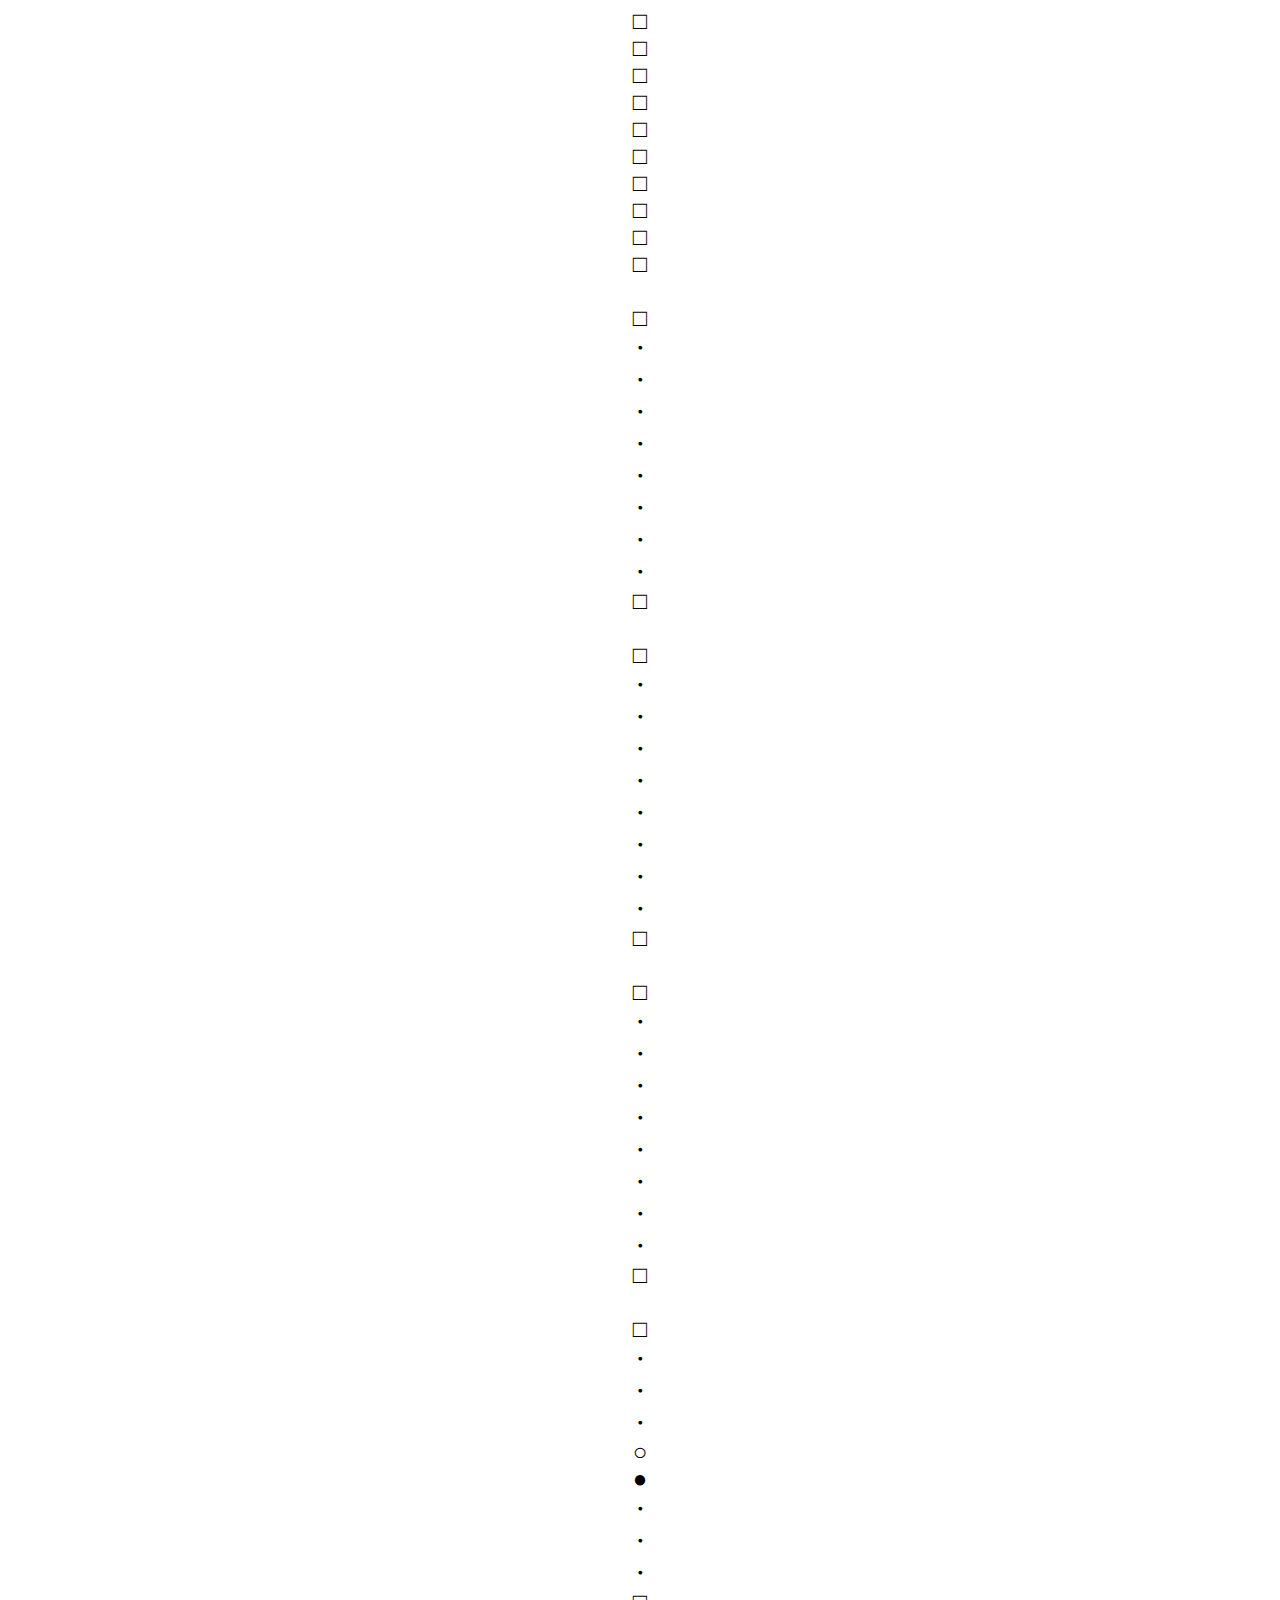
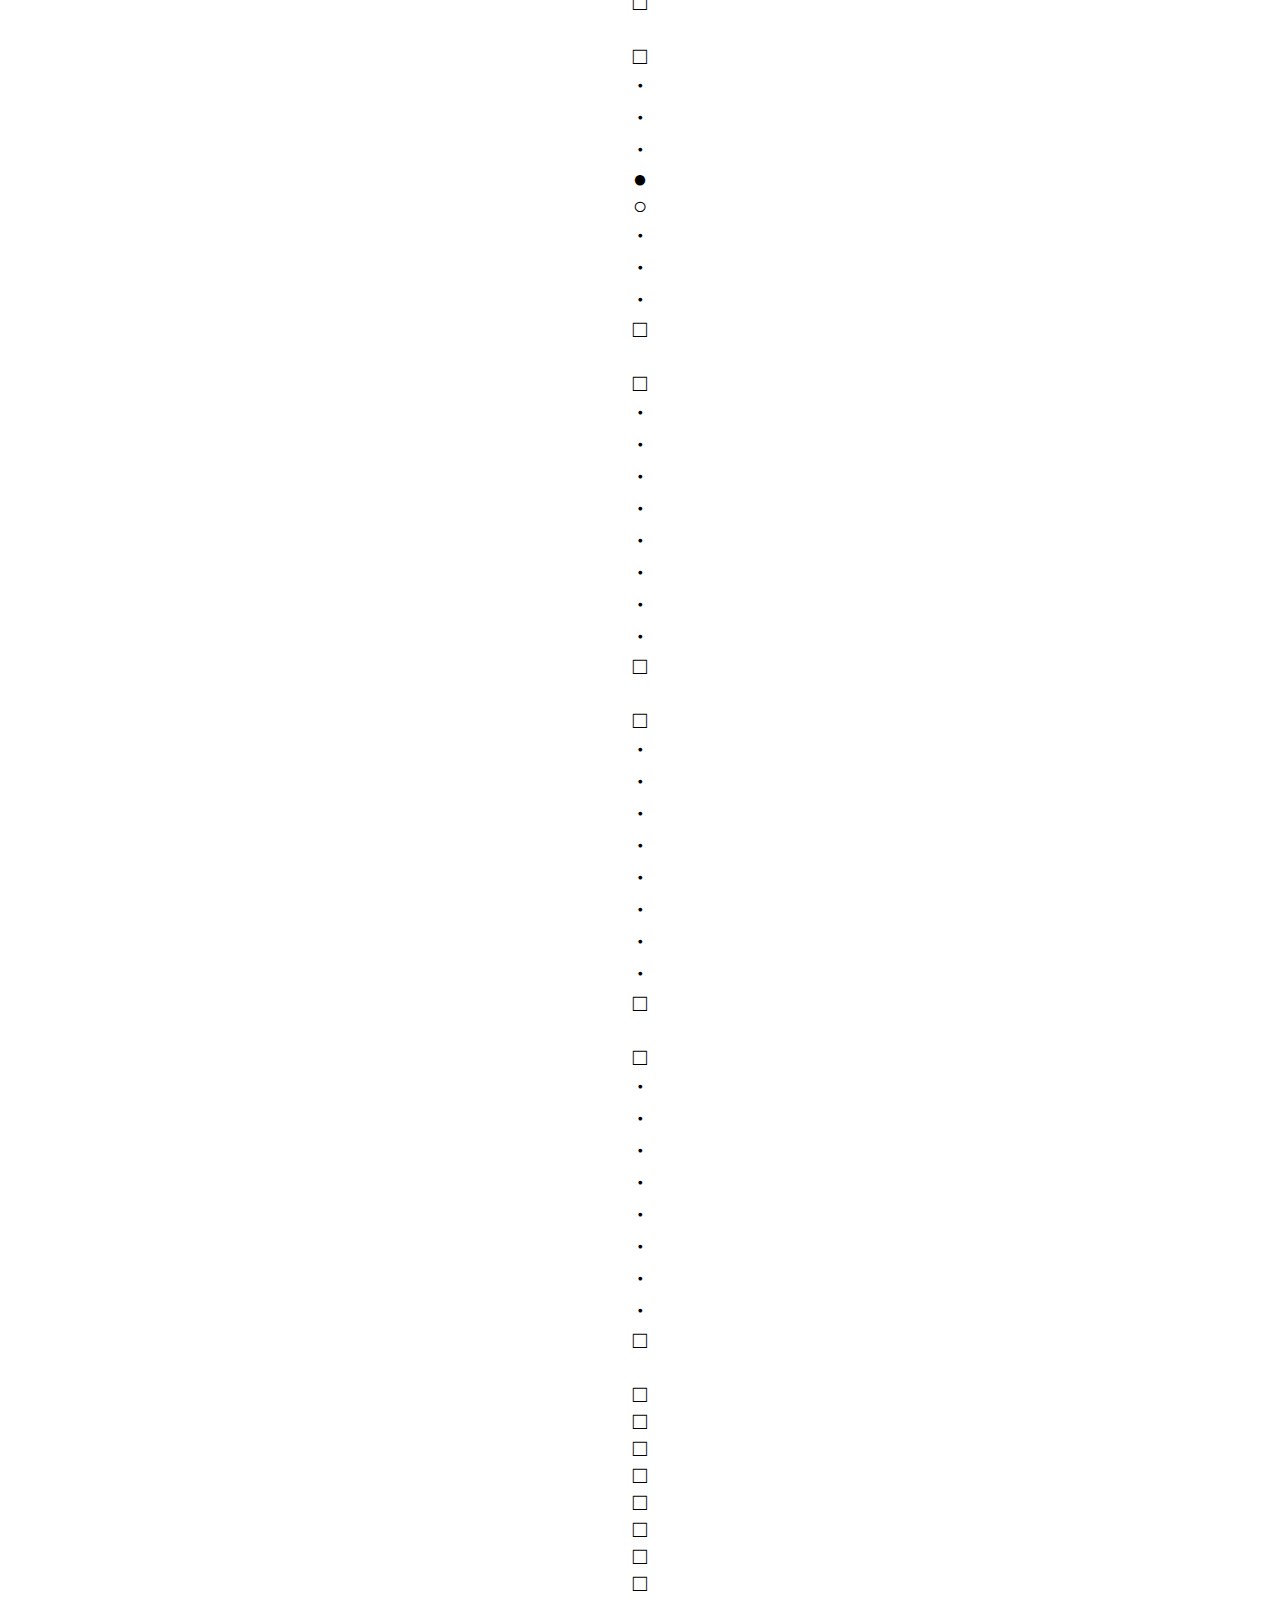
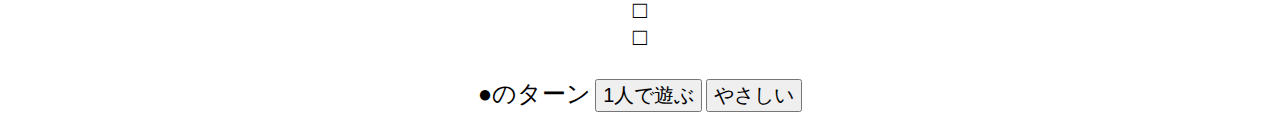
<file: index.html>
<!DOCTYPE html>
<html lang="ja">
	<head>
		<meta charset="UTF-8">
		<meta name="viewport" content="width=device-width">
		<link rel="stylesheet" href="./osero.css">
		<title>オセロ</title>
	</head>

	<body>
		<p id="field"></p>
		<p id="turn"></p>
		<p id="message"></p>
		<button id="npc" onclick="changeNpc()">1人で遊ぶ</button>
		<button id="mode" onclick="changeMode()">やさしい</button>
		<button id="reStart" onclick="newGame()" style="visibility ='hidden'">ニューゲーム</button>
		<script src="./Main.js"></script>
	</body>
</html>
</file>
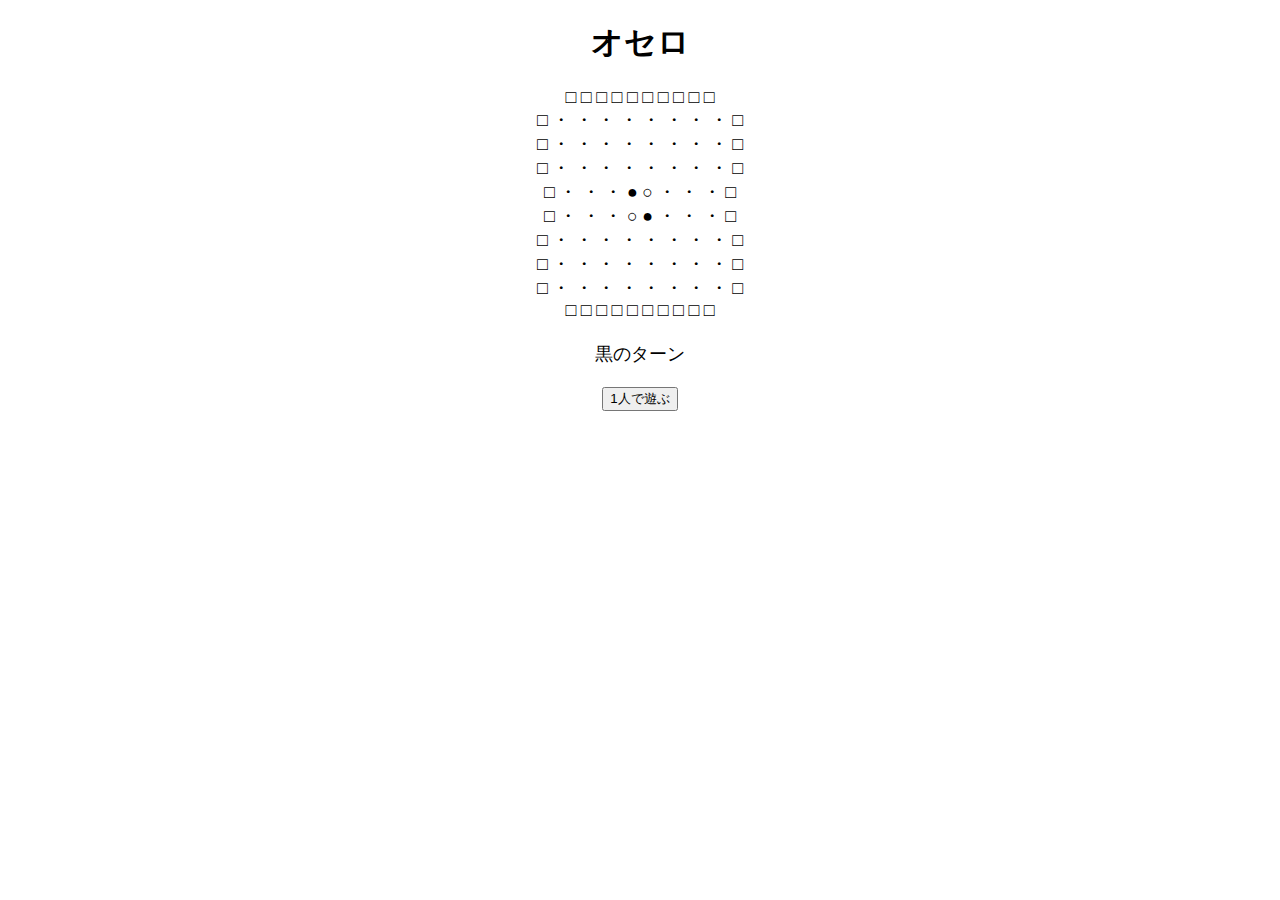
<file: osero.html>
<!DOCTYPE html>
<html lang="ja">
<head>
<meta charset="UTF-8">
<style>
	body{text-align:center;}
	p   {display:inline;font-size:18px;}
	.yubi {cursor:pointer;}
</style>
<title>オセロ</title>
</head>

<body>
<h1>オセロ</h1>
<p id="fields"></p>
<br>
<p id="turn"></p>
<br>
<p id="message"></p>
<br>
<button id="npc" onclick="changeNpc()">1人で遊ぶ</button>
<script>
	let field = [[],[],[],[],[],[],[],[],[],[]];
	const white = "○";
	const black = "●";
	const wall = "□";
	const blank = "・";
	let turn;
	let npc = false;

	window.addEventListener('DOMContentLoaded', function() {
		setfield();
		printField();
		turn = black;
		document.getElementById("turn").textContent = "黒のターン";
	})

	function changeNpc(){
		npc = !npc;
		setfield();
		printField();
		turn = black;
		document.getElementById("turn").textContent = "黒のターン";
		if(npc){
			document.getElementById("npc").textContent = "2人で遊ぶ";
		}else{
			document.getElementById("npc").textContent = "1人で遊ぶ";
		}
	}

	function runNpc(){
		let list = canPutPosList(white);
		if(list.length!=0){
			let index = Math.floor(Math.random()*list.length);
			reverse(list[index]);
		}
		if(isFinish()){
			printResult();
			document.getElementById("turn").textContent = "";
			return;
		}
		changeTurn();
	}

	function run(pos){
		let inputPos = [parseInt(pos.charAt(0)),parseInt(pos.charAt(1))];

		let canPutFlag = false;
		for(let canPutPos of canPutPosList(turn)) {
			if(canPutPos.toString()==inputPos.toString()) {
				canPutFlag = true;
				break;
			}
		}
		if(canPutFlag) {
			reverse(inputPos);
			if(isFinish()){
				printResult();
				document.getElementById("turn").textContent = "";
				return;
			}else{
				changeTurn();
				if(canPutPosList(turn).length==0 && !isFinish()){
					changeTurn();
					document.getElementById("message").textContent = "置ける場所がありません";
				}
				if(npc && turn==white){
					setTimeout(runNpc, 600);
					return;
				}
				return;
			}
		}else{
			document.getElementById("message").textContent = "その場所には置けません";
		}
	}

	function printField() {
		let f ='';
		document.getElementById("fields").innerHTML = f; 
		for(let i=0;i<10;i++) {
			for(let j=0;j<10;j++) {
				let stone = '<p class="yubi" onclick="run(\'' + i + j + '\')">' + field[i][j] + ' </p>';
				document.getElementById("fields").innerHTML += stone;
			}
			document.getElementById("fields").innerHTML += '<br/>'; 
		}

	}

	function setfield() {
		for(let i=0;i<10;i++) {
			for(let j=0;j<10;j++) {
			    if(i==0||i==9||j==0||j==9) {
					field[i][j] = wall;
				}else{
					field[i][j] = blank;
				}
			}
		}
			field[5][5] = black;
			field[4][4] = black;
			field[5][4] = white;
			field[4][5] = white;
	}

	function canPutPosList(color) {
		const directions = [[-1,0],[-1,1],[0,1],[1,1],[1,0],[1,-1],[0,-1],[-1,-1]];
		let enemy = getEnemy(color);
		let canPutList = [];

		for(let row=1;row<9;row++) {
			for(let col=1;col<9;col++) {
				if(field[row][col]!=blank) {
					continue;
				}

				for(const direction of directions) {
					let canPutFlag = false;
					let searchRow = row + direction[0];
					let searchCol = col + direction[1];

					if(field[searchRow][searchCol]!=enemy) {
						continue;
					}
					while(true) {
							searchRow += direction[0];
							searchCol += direction[1];

							if(field[searchRow][searchCol] != enemy && field[searchRow][searchCol] != turn) {
								break;
							}else if(field[searchRow][searchCol]==enemy) {
								continue;
							}else {
								let pos = [row,col];
								canPutList.push(pos);
								canPutFlag = true;
								break;
							}
					}
					if(canPutFlag) {
						break;
					}
				}
			}
		}
		return canPutList;
	}

	function reverse(inputPos) {
		const directions = [[-1,0],[-1,1],[0,1],[1,1],[1,0],[1,-1],[0,-1],[-1,-1]];
		let enemy = getEnemy(turn);

	    let putRow = parseInt(inputPos[0]);
		let putCol = parseInt(inputPos[1]);

		field[putRow][putCol] = turn;

			for(let direction of directions) {
				let row = putRow + direction[0];
				let col = putCol + direction[1];

				if(field[row][col]!=enemy) {
					continue;
				}

				let reversePosList = [];
				let fReversePos = {row,col};
				reversePosList.push(fReversePos);

				let reverseFlag = false;
				while(true) {
					row += direction[0];
					col += direction[1];

					if(field[row][col]!=enemy && field[row][col]!=turn) {
						break;
					}
					if(field[row][col]==enemy) {
						let pos = {row:row,col:col,};
						reversePosList.push(pos);
					}else {
						reverseFlag = true;
						break;
					}
				}
				if(reverseFlag) {
					console.log(reversePosList);
					for(let p of reversePosList) {
					    field[p.row][p.col] = turn;
					}
				}
			}
		printField();
	}

	function changeTurn() {
		document.getElementById("message").textContent = "";
		if(turn==black) {
			turn = white;
			document.getElementById("turn").textContent = "白のターン";
		}else {
			turn = black;
			document.getElementById("turn").textContent = "黒のターン";
		}
	}

	function getEnemy(color) {
		if(color==black) {
			return white;
		}
		return black;
	}

	function isFinish() {
		if(field.some(stone => stone.includes(blank))) {
			return false;
		}
		return true;
	}

	function printResult() {
		let f ='';
		document.getElementById("fields").innerHTML = f; 
		for(let i=0;i<10;i++) {
			for(let j=0;j<10;j++) {
				let stone = '<p>' + field[i][j] + ' </p>';
				document.getElementById("fields").innerHTML += stone;
			}
			document.getElementById("fields").innerHTML += '<br/>'; 
		}

		let result = "";
		result += "----結果----"+ "<br>";
		let blackCount = 0;
		let whiteCount = 0;
		for(let row=1;row<9;row++) {
			for(let col=1;col<9;col++) {
				if(field[row][col]==black) {
					blackCount++;
				}else if(field[row][col]==white){
					whiteCount++;
				}
			}
		}
		result += blackCount + "：" + whiteCount + "<br>";
		if(blackCount>whiteCount) {
			result += "黒の勝ち";
		}else if(blackCount<whiteCount){
			result += "白の勝ち";
		}else {
			result += "引き分け";
		}
		document.getElementById("message").innerHTML = result;
	}
</script>
</body>
</html>
</file>
<file: osero.css>
body{
	text-align:center;
}
p{
	display:inline;
	font-size:24px;
}
button{
	font-size:20px;
}
.yubi{
	cursor:pointer;
}
</file>
